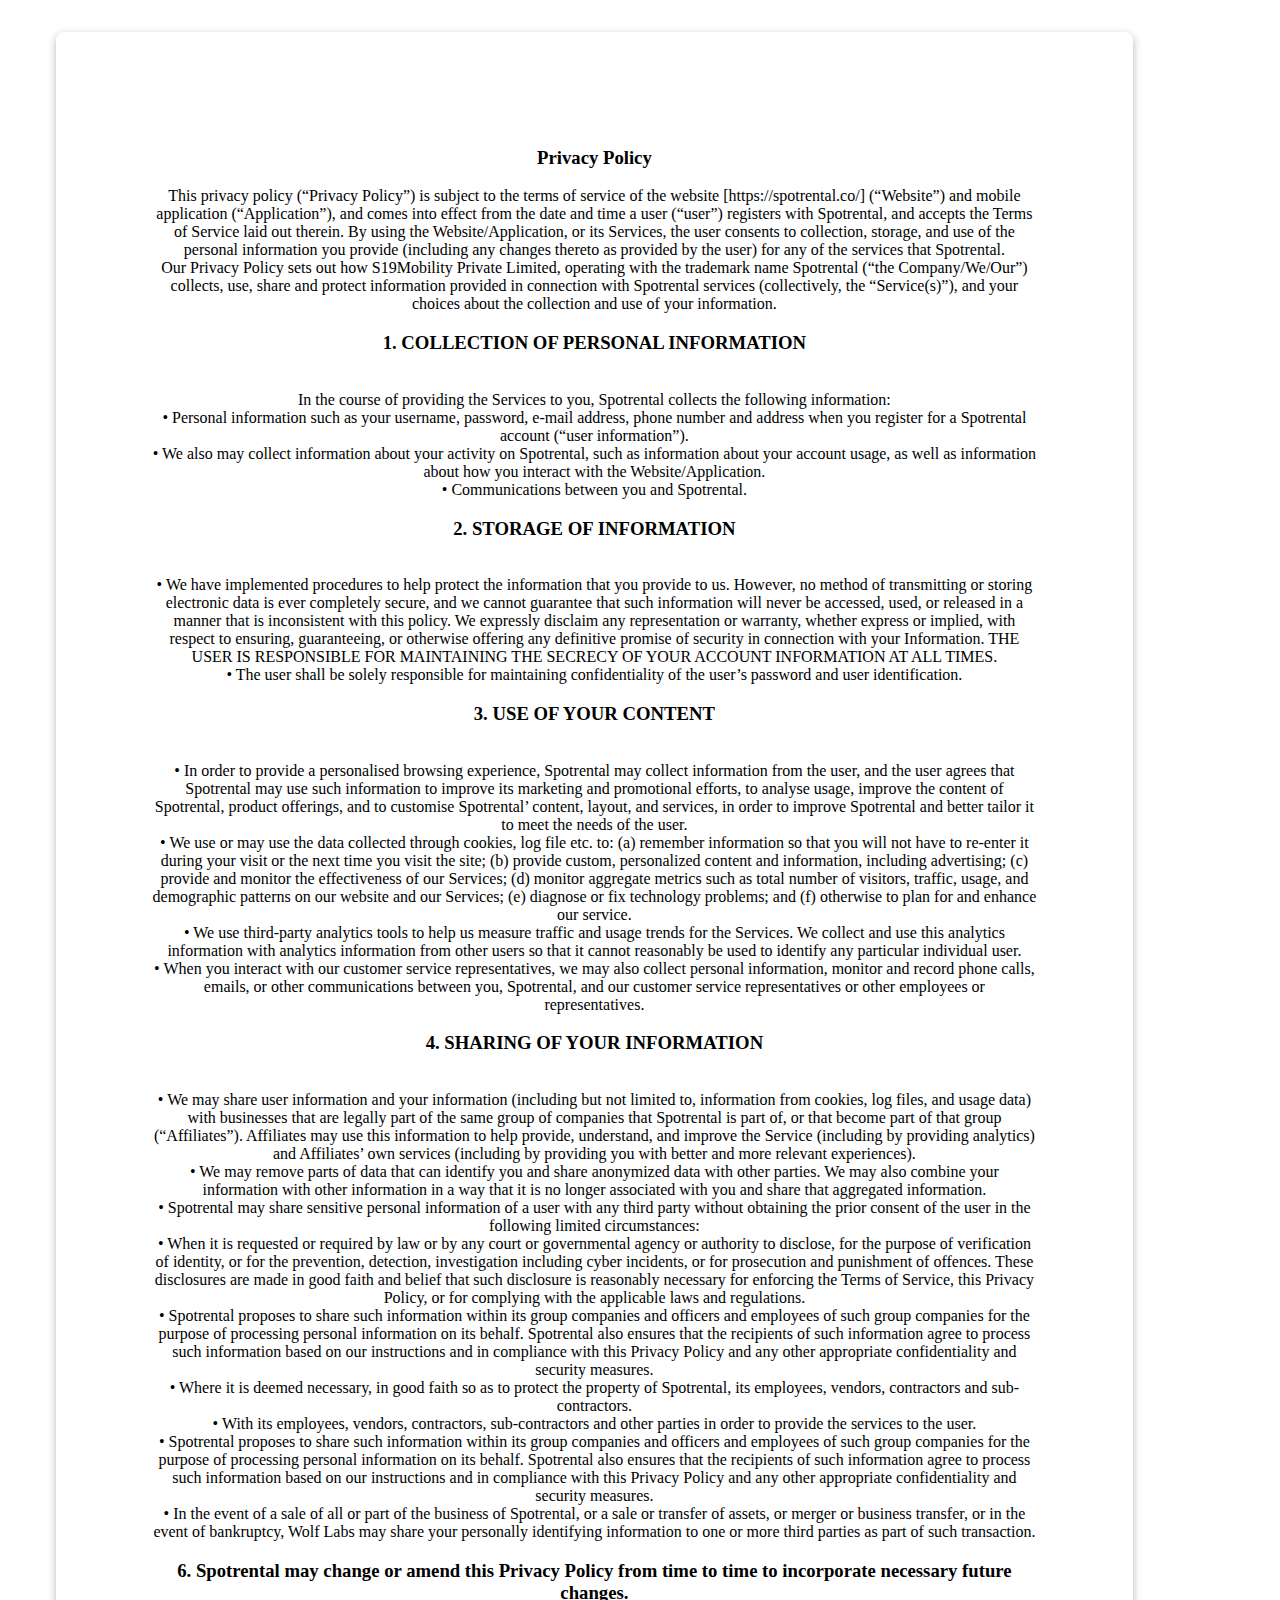
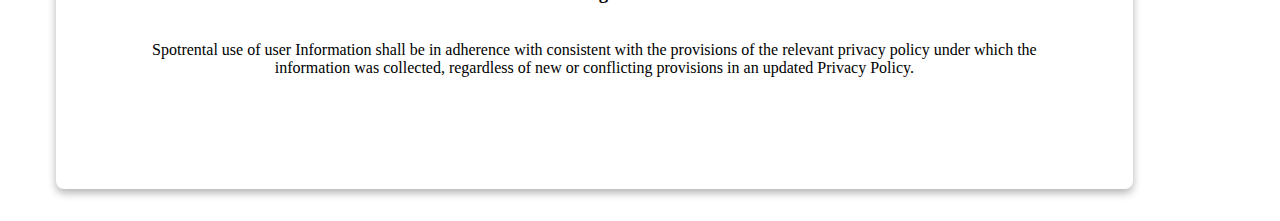
<file: assets/privacy.html>
<!DOCTYPE html>
<html lang="en">
<head>
    <meta charset="UTF-8">
    <meta http-equiv="X-UA-Compatible" content="IE=edge">
    <meta name="viewport" content="width=device-width, initial-scale=1.0">
    <title>Privacy Policy</title>
    <link rel="stylesheet" href="policy.css">
</head>
<body>
    <section class="box-container">
    <h3 class="heading">Privacy Policy</h3>
    <p>This privacy policy (“Privacy Policy”) is subject to the terms of service of the website [https://spotrental.co/] (“Website”) and mobile application (“Application”), and comes into effect from the date and time a user (“user”) registers with Spotrental, and accepts the Terms of Service laid out therein. By using the Website/Application, or its Services, the user consents to collection, storage, and use of the personal information you provide (including any changes thereto as provided by the user) for any of the services that Spotrental.
        <br>
        Our Privacy Policy sets out how S19Mobility Private Limited, operating with the trademark name Spotrental (“the Company/We/Our”) collects, use, share and protect information provided in connection with Spotrental services (collectively, the “Service(s)”), and your choices about the collection and use of your information.
        <br>
        <h3>1.	COLLECTION OF PERSONAL INFORMATION</h3>
        <br>
        In the course of providing the Services to you, Spotrental collects the following information:
        <br>
        •	Personal information such as your username, password, e-mail address, phone number and address when you register for a Spotrental account (“user information”).
        <br>
        •	We also may collect information about your activity on Spotrental, such as information about your account usage, as well as information about how you interact with the Website/Application. 
        <br>
        •	Communications between you and Spotrental.
        <br>
        <h3>2.	STORAGE OF INFORMATION</h3>
        <br>
        •	We have implemented procedures to help protect the information that you provide to us. However, no method of transmitting or storing electronic data is ever completely secure, and we cannot guarantee that such information will never be accessed, used, or released in a manner that is inconsistent with this policy. We expressly disclaim any representation or warranty, whether express or implied, with respect to ensuring, guaranteeing, or otherwise offering any definitive promise of security in connection with your Information. THE USER IS RESPONSIBLE FOR MAINTAINING THE SECRECY OF YOUR ACCOUNT INFORMATION AT ALL TIMES.
        <br>
        •	The user shall be solely responsible for maintaining confidentiality of the user’s password and user identification. 
        <br>
        <h3>3.	USE OF YOUR CONTENT</h3>
        <br>
        •	In order to provide a personalised browsing experience, Spotrental may collect information from the user, and the user agrees that Spotrental may use such information to improve its marketing and promotional efforts, to analyse usage, improve the content of Spotrental, product offerings, and to customise Spotrental’ content, layout, and services, in order to improve Spotrental and better tailor it to meet the needs of the user.
        <br>
        •	We use or may use the data collected through cookies, log file etc. to: (a) remember information so that you will not have to re-enter it during your visit or the next time you visit the site; (b) provide custom, personalized content and information, including advertising; (c) provide and monitor the effectiveness of our Services; (d) monitor aggregate metrics such as total number of visitors, traffic, usage, and demographic patterns on our website and our Services; (e) diagnose or fix technology problems; and (f) otherwise to plan for and enhance our service.
        <br>
        •	We use third-party analytics tools to help us measure traffic and usage trends for the Services. We collect and use this analytics information with analytics information from other users so that it cannot reasonably be used to identify any particular individual user.
        <br>
        •	When you interact with our customer service representatives, we may also collect personal information, monitor and record phone calls, emails, or other communications between you, Spotrental, and our customer service representatives or other employees or representatives.
        <br>
        <h3>4.	SHARING OF YOUR INFORMATION</h3>
        <br>
        •	We may share user information and your information (including but not limited to, information from cookies, log files, and usage data) with businesses that are legally part of the same group of companies that Spotrental is part of, or that become part of that group (“Affiliates”). Affiliates may use this information to help provide, understand, and improve the Service (including by providing analytics) and Affiliates’ own services (including by providing you with better and more relevant experiences).
        <br>
        •	We may remove parts of data that can identify you and share anonymized data with other parties. We may also combine your information with other information in a way that it is no longer associated with you and share that aggregated information.
        <br>
        •	Spotrental may share sensitive personal information of a user with any third party without obtaining the prior consent of the user in the following limited circumstances:
        <br>
        •	When it is requested or required by law or by any court or governmental agency or authority to disclose, for the purpose of verification of identity, or for the prevention, detection, investigation including cyber incidents, or for prosecution and punishment of offences. These disclosures are made in good faith and belief that such disclosure is reasonably necessary for enforcing the Terms of Service, this Privacy Policy, or for complying with the applicable laws and regulations.
        <br>
        •	Spotrental proposes to share such information within its group companies and officers and employees of such group companies for the purpose of processing personal information on its behalf. Spotrental also ensures that the recipients of such information agree to process such information based on our instructions and in compliance with this Privacy Policy and any other appropriate confidentiality and security measures.
        <br>
        •	Where it is deemed necessary, in good faith so as to protect the property of Spotrental, its employees, vendors, contractors and sub-contractors.
        <br>
        •	With its employees, vendors, contractors, sub-contractors and other parties in order to provide the services to the user.
        <br>
        •	Spotrental proposes to share such information within its group companies and officers and employees of such group companies for the purpose of processing personal information on its behalf. Spotrental also ensures that the recipients of such information agree to process such information based on our instructions and in compliance with this Privacy Policy and any other appropriate confidentiality and security measures.
        <br>
        •	In the event of a sale of all or part of the business of Spotrental, or a sale or transfer of assets, or merger or business transfer, or in the event of bankruptcy, Wolf Labs may share your personally identifying information to one or more third parties as part of such transaction.
        <br>
        <h3>6.	Spotrental may change or amend this Privacy Policy from time to time to incorporate necessary future changes.</h3>
        <br>
            Spotrental use of user Information shall be in adherence with consistent with the provisions of the relevant privacy policy under which the information was collected, regardless of new or conflicting provisions in an updated Privacy Policy.
        </p>
</body>
</html>
</file>
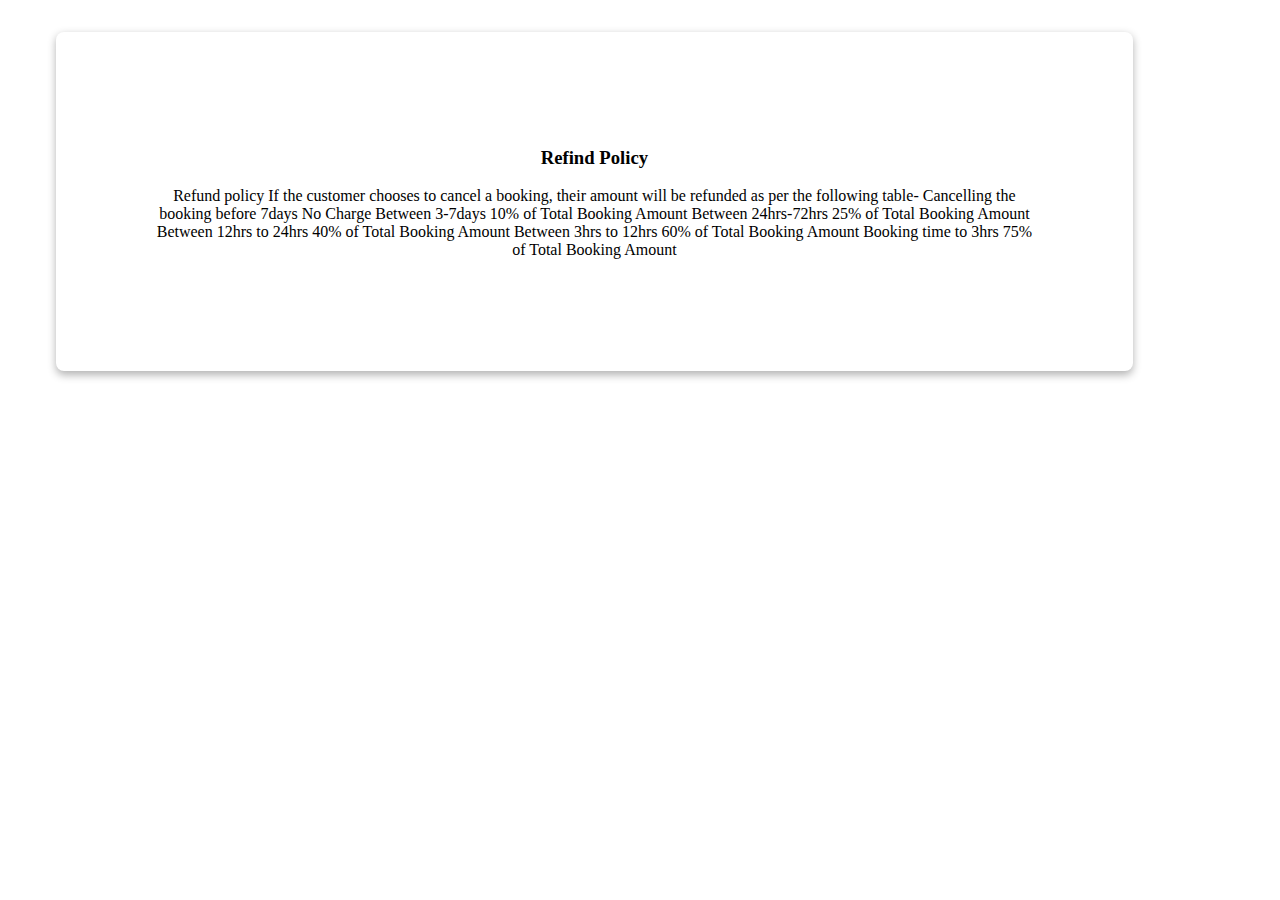
<file: assets/refund.html>
<!DOCTYPE html>
<html lang="en">
<head>
    <meta charset="UTF-8">
    <meta http-equiv="X-UA-Compatible" content="IE=edge">
    <meta name="viewport" content="width=device-width, initial-scale=1.0">
    <title>Refund policy</title>
    <link rel="stylesheet" href="policy.css">
</head>
<body>
    <section class="box-container">
        <h3 class="heading">Refind Policy</h3>
        <p>Refund policy
            If the customer chooses to cancel a booking, their amount will be refunded as per the following table-
            Cancelling the booking before 7days	No Charge
            Between 3-7days	10% of Total Booking Amount
            Between 24hrs-72hrs	25% of Total Booking Amount
            Between 12hrs to 24hrs	40% of Total Booking Amount
            Between 3hrs to 12hrs	60% of Total Booking Amount
            Booking time to 3hrs	75% of Total Booking Amount
            </p>
    </section>
</body>
</html>
</file>
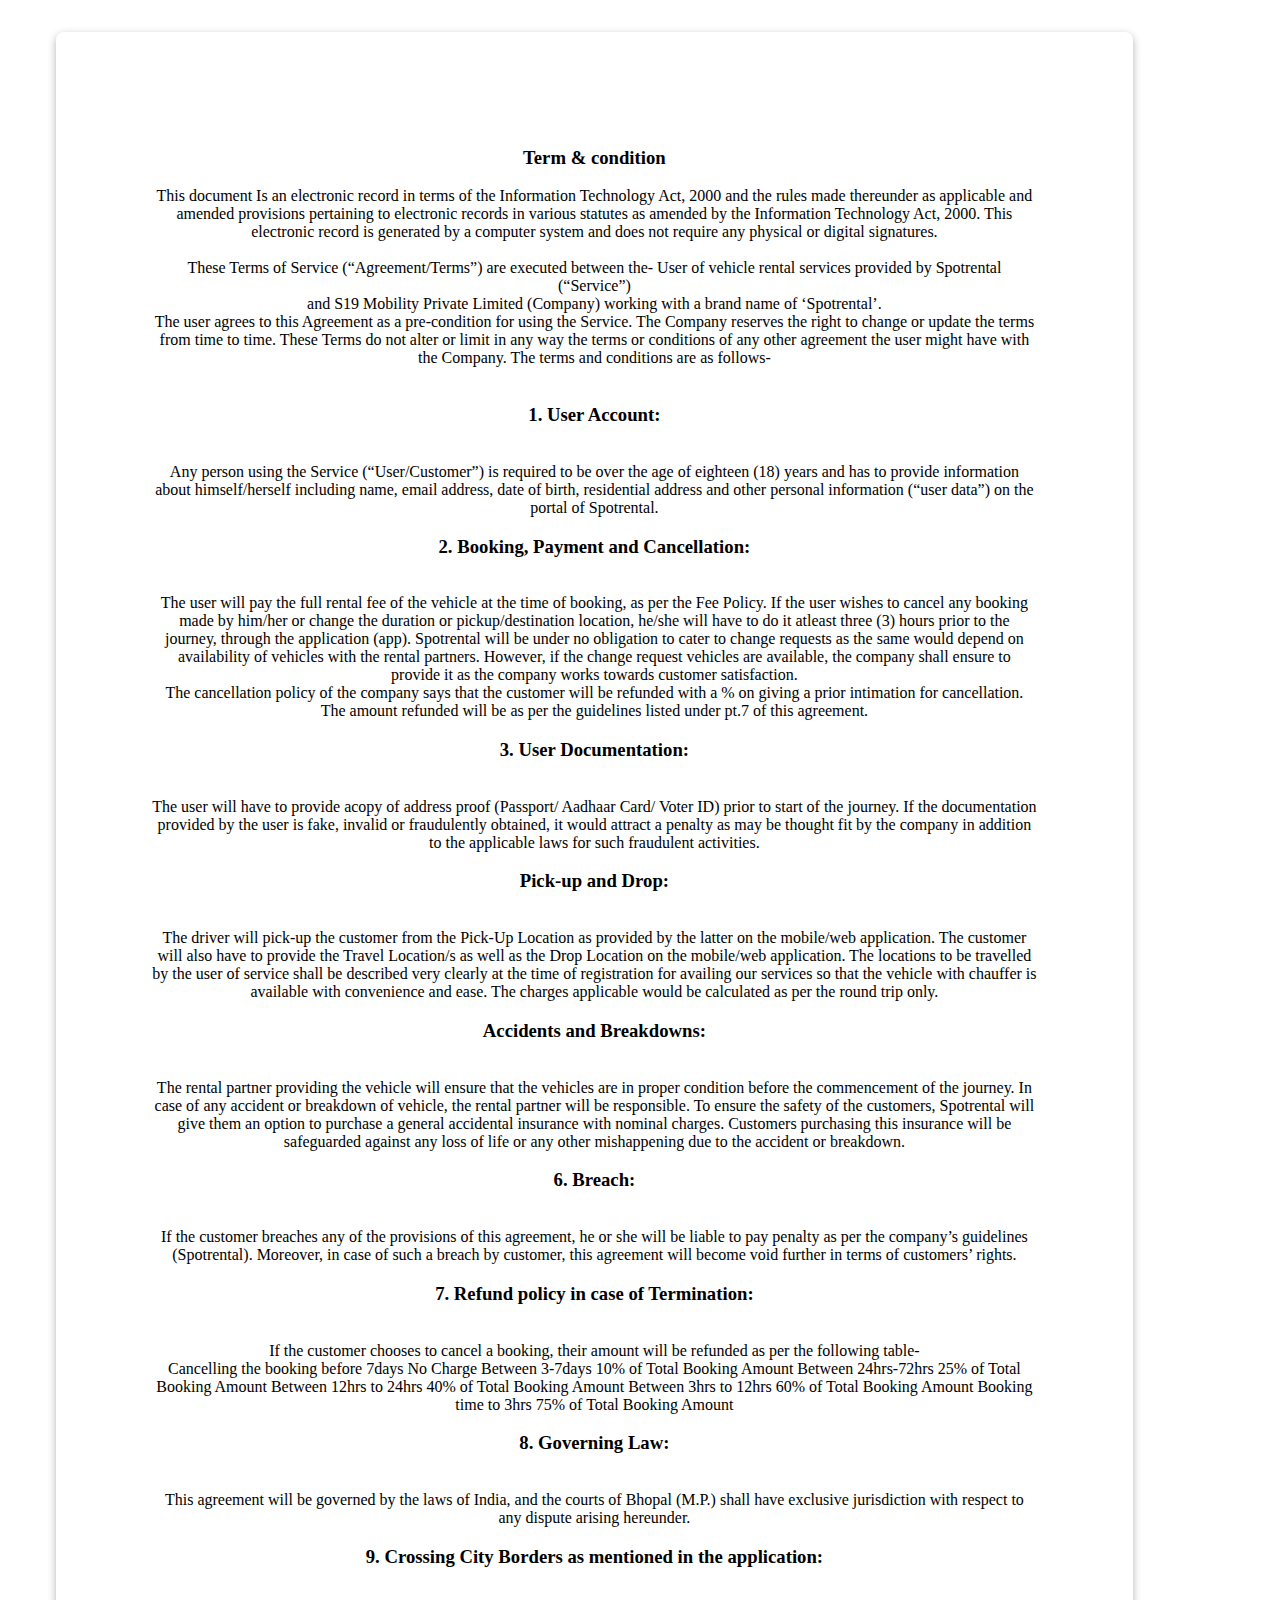
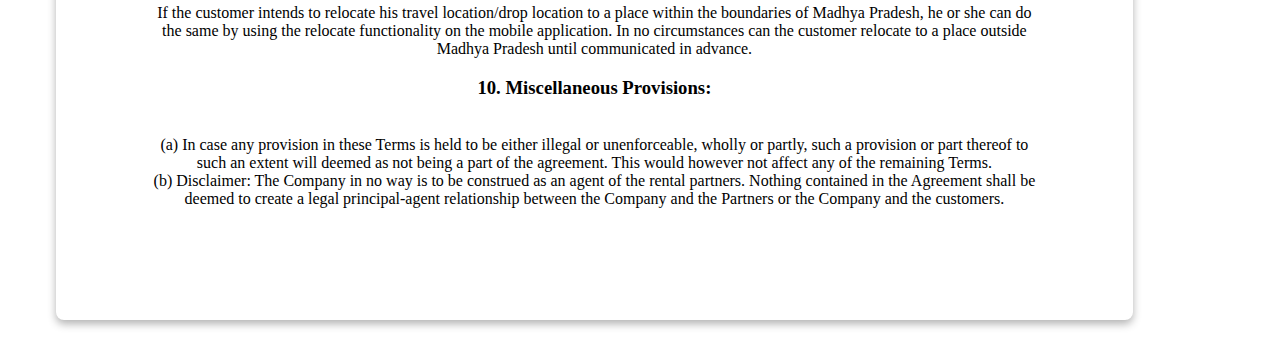
<file: assets/term_conditions.html>
<!DOCTYPE html>
<html lang="en">
<head>
    <meta charset="UTF-8">
    <meta http-equiv="X-UA-Compatible" content="IE=edge">
    <meta name="viewport" content="width=device-width, initial-scale=1.0">
    <title>Terms & Conditions </title>
    <link rel="stylesheet" href="policy.css">
</head>
<body>
    <section class="box-container">
        <h3 class="heading">Term & condition</h3>
        <p>This document Is an electronic record in terms of the Information Technology Act, 2000 and the rules made thereunder as applicable and amended provisions pertaining to electronic records in various statutes as amended by the Information Technology Act, 2000. This electronic record is generated by a computer system and does not require any physical or digital signatures. 
            <br>
            <br>
            These Terms of Service (“Agreement/Terms”) are executed between the-
            User of vehicle rental services provided by Spotrental (“Service”)
            <br> 
            and 
            S19 Mobility Private Limited (Company) working with a brand name of ‘Spotrental’.
            <br>
            The user agrees to this Agreement as a pre-condition for using the Service. The Company reserves the right to change or update the terms from time to time. These Terms do not alter or limit in any way the terms or conditions of any other agreement the user might have with the Company. The terms and conditions are as follows-
            <br>
            <br>
            <h3>1. User Account:</h3>
            <br>
            Any person using the Service (“User/Customer”) is required to be over the age of eighteen (18) years and has to provide information about himself/herself including name, email address, date of birth, residential address and other personal information (“user data”) on the portal of Spotrental.
            <br>
            <h3>2. Booking, Payment and Cancellation:</h3>
            <br>
            The user will pay the full rental fee of the vehicle at the time of booking, as per the Fee Policy. If the user wishes to cancel any booking made by him/her or change the duration or pickup/destination location, he/she will have to do it atleast three (3) hours prior to the journey, through the application (app). Spotrental will be under no obligation to cater to change requests as the same would depend on availability of vehicles with the rental partners. However, if the change request vehicles are available, the company shall ensure to provide it as the company works towards customer satisfaction.
            <br>
            The cancellation policy of the company says that the customer will be refunded with a % on giving a prior intimation for cancellation. The amount refunded will be as per the guidelines listed under pt.7 of this agreement.
            <br>
            <h3>3. User Documentation:</h3>
            <br>
            The user will have to provide acopy of address proof (Passport/ Aadhaar Card/ Voter ID) prior to start of the journey. If the documentation provided by the user is fake, invalid or fraudulently obtained, it would attract a penalty as may be thought fit by the company in addition to the applicable laws for such fraudulent activities.
            <br>
            <h3>Pick-up and Drop:</h3>
            <br>
            The driver will pick-up the customer from the Pick-Up Location as provided by the latter on the mobile/web application. The customer will also have to provide the Travel Location/s as well as the Drop Location on the mobile/web application.  The locations to be travelled by the user of service shall be described very clearly at the time of registration for availing our services so that the vehicle with chauffer is available with convenience and ease.
            The charges applicable would be calculated as per the round trip only.
            <br>
            <h3> Accidents and Breakdowns:</h3>
            <br>
            The rental partner providing the vehicle will ensure that the vehicles are in proper condition before the commencement of the journey. In case of any accident or breakdown of vehicle, the rental partner will be responsible. To ensure the safety of the customers, Spotrental will give them an option to purchase a general accidental insurance with nominal charges. Customers purchasing this insurance will be safeguarded against any loss of life or any other mishappening due to the accident or breakdown.
            <br>
            <h3>6. Breach:</h3>
            <br>
            If the customer breaches any of the provisions of this agreement, he or she will be liable to pay penalty as per the company’s guidelines (Spotrental). Moreover, in case of such a breach by customer, this agreement will become void further in terms of customers’ rights.
            <br>
            <h3>7. Refund policy in case of Termination:</h3>
            <br>
            If the customer chooses to cancel a booking, their amount will be refunded as per the following table-
            <br>
            Cancelling the booking before 7days	No Charge
            Between 3-7days 10% of Total Booking Amount
            Between 24hrs-72hrs	25% of Total Booking Amount
            Between 12hrs to 24hrs	40% of Total Booking Amount
            Between 3hrs to 12hrs	60% of Total Booking Amount
            Booking time to 3hrs	75% of Total Booking Amount
            
            
            <br>
            <h3>8. Governing Law:</h3>
            <br>
            This agreement will be governed by the laws of India, and the courts of Bhopal (M.P.) shall have exclusive jurisdiction with respect to any dispute arising hereunder.
            <br>
            <h3>9. Crossing City Borders as mentioned in the application:</h3>
            <br>
            If the customer intends to relocate his travel location/drop location to a place within the boundaries of Madhya Pradesh, he or she can do the same by using the relocate functionality on the mobile application. In no circumstances can the customer relocate to a place outside Madhya Pradesh until communicated in advance.
            <br>
            <h3>10. Miscellaneous Provisions:</h3>
            <br>
            (a) In case any provision in these Terms is held to be either illegal or unenforceable, wholly or partly, such a provision or part thereof to such an extent will deemed as not being a part of the agreement. This would however not affect any of the remaining Terms.
            <br>
            (b) Disclaimer: The Company in no way is to be construed as an agent of the rental partners. Nothing contained in the Agreement shall be deemed to create a legal principal-agent relationship between the Company and the Partners or the Company and the customers.
            </p>
    </section>
</body>
</html>
</file>
<file: assets/policy.css>
.box-container{
    height:100%;
    width:70%;
    box-shadow: 0 .2rem .5rem rgba(0,0,0,.3);
    border-left: .5rem solid var(--orange);
    border-right: .5rem solid var(--orange);
    border-radius: .5rem;
    text-align: center;
    padding-top: 6rem;
    margin:2rem 3rem;
    padding: 6rem;
  }
</file>
